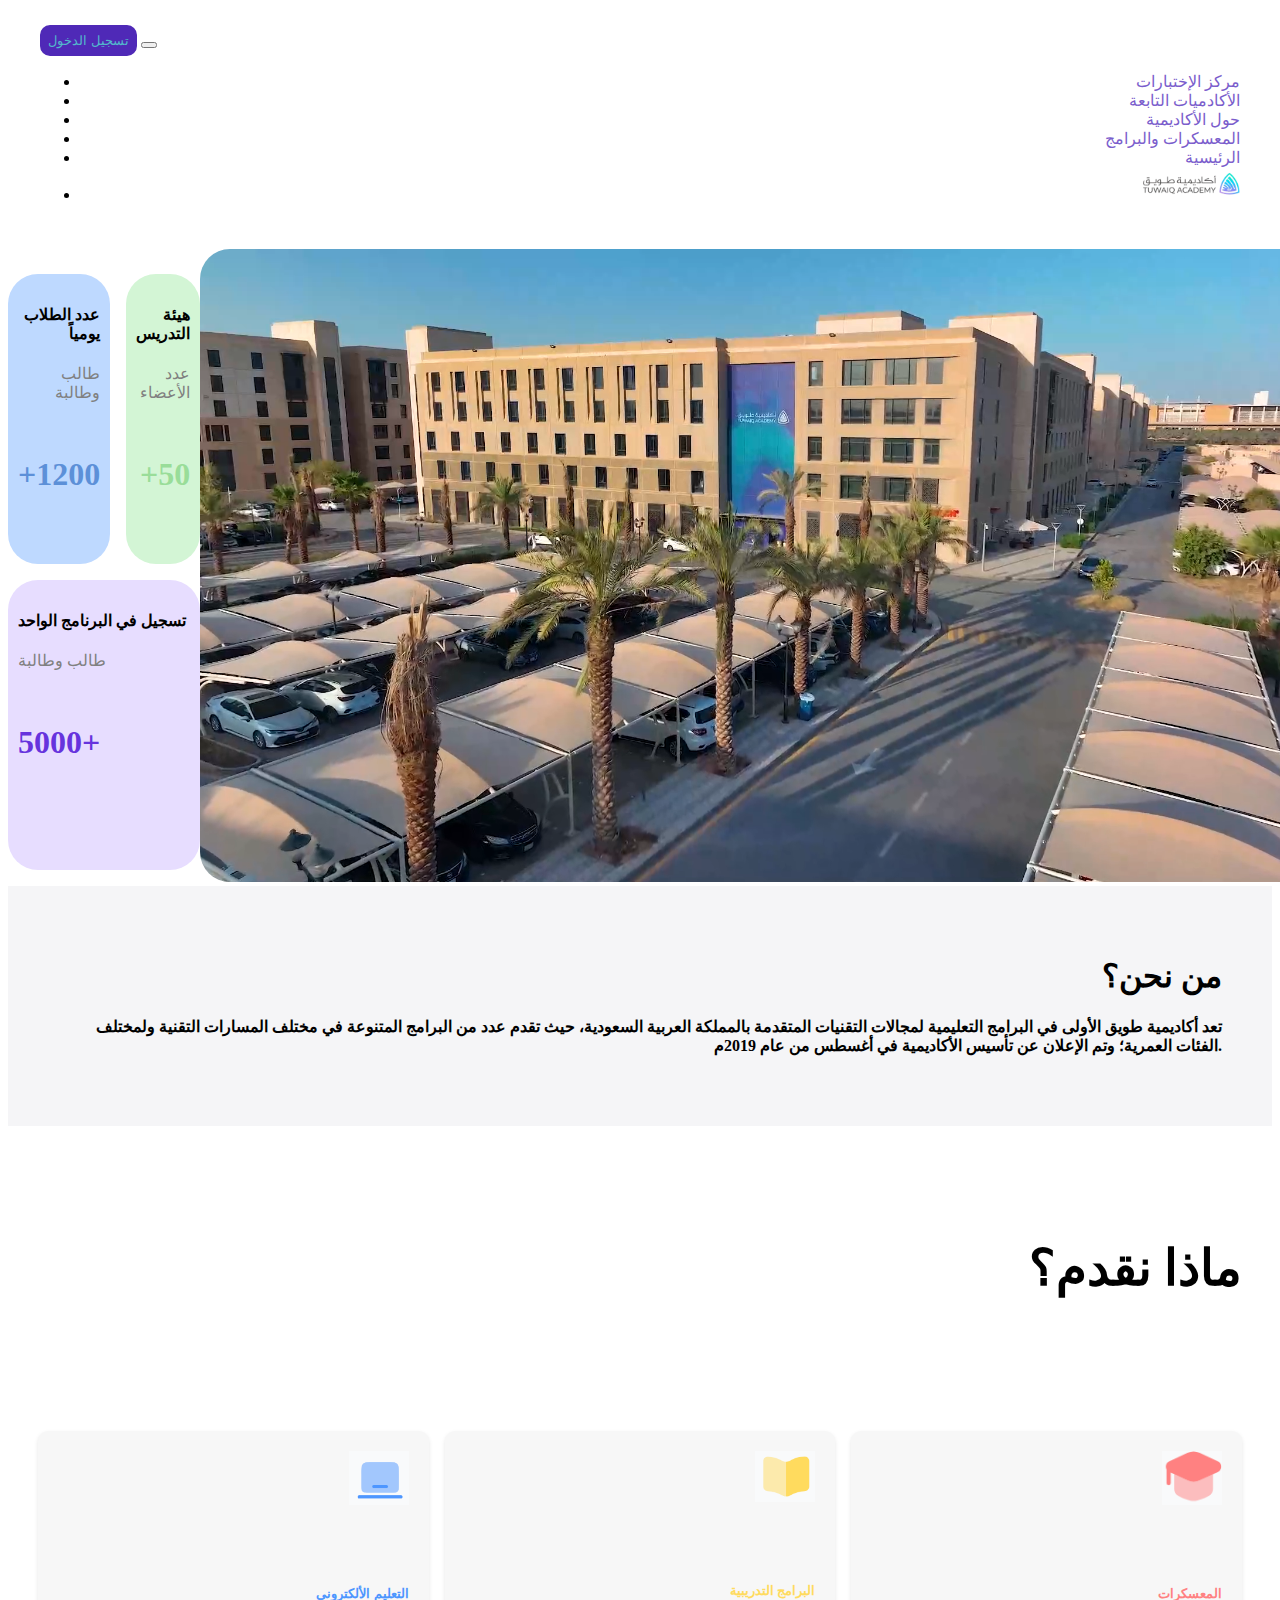
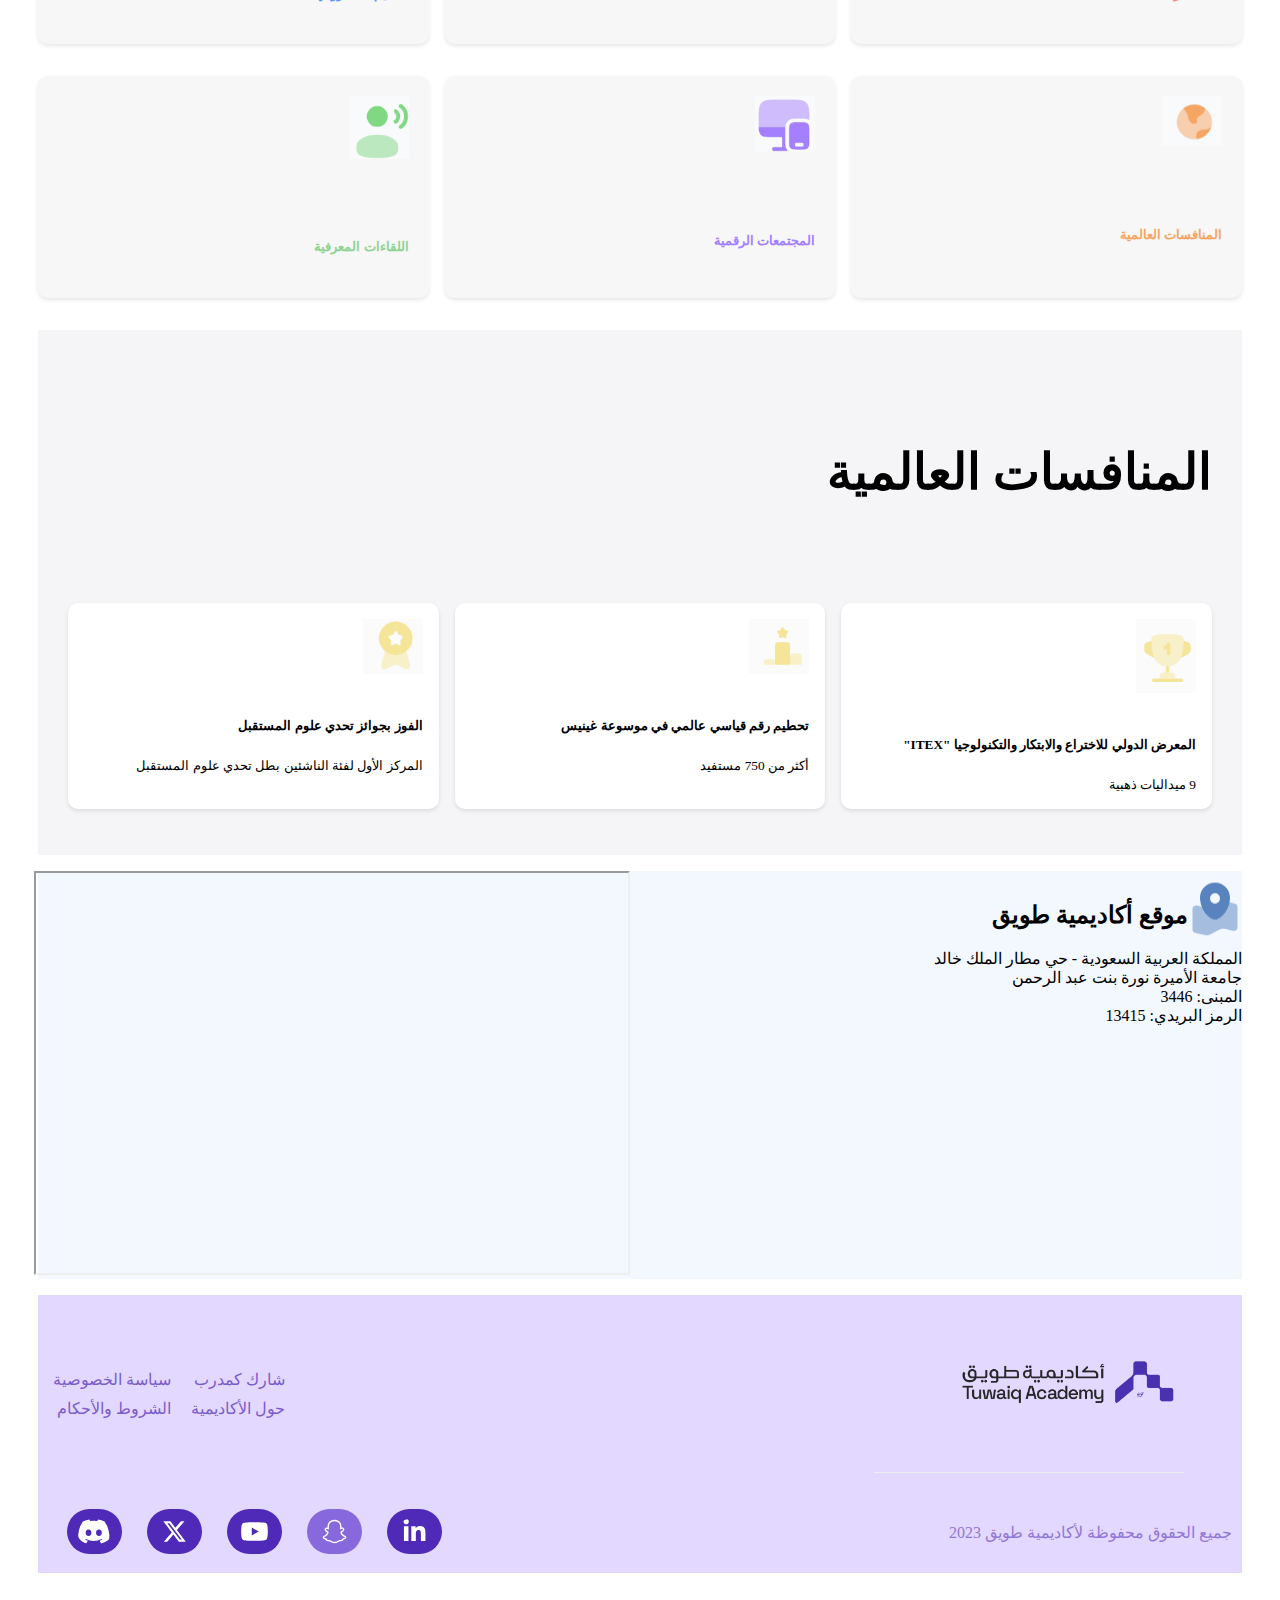
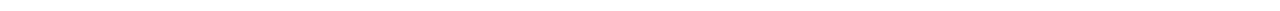
<file: about.html>
<!DOCTYPE html>
<html lang="en">

<head>
    <meta charset="UTF-8">
    <meta name="viewport" content="width=device-width, initial-scale=1.0">
    <link rel="icon" type="image/x-icon" href="https://cdn.tuwaiq.edu.sa/landing/images/logo/favicon.ico">

    <link href="https://cdn.jsdelivr.net/npm/bootstrap@5.1.3/dist/css/bootstrap.min.css" rel="stylesheet"
        integrity="sha384-1BmE4kWBq78iYhFldvKuhfTAU6auU8tT94WrHftjDbrCEXSU1oBoqyl2QvZ6jIW3" crossorigin="anonymous">
    <link rel="stylesheet" href="about.css">
    <link href="https://cdnjs.cloudflare.com/ajax/libs/font-awesome/6.0.0-beta3/css/all.min.css" rel="stylesheet">
    <title>أكاديمية طويق</title>

</head>

<body>

    <nav class="navbar navbar-expand-lg navbar-light sticky-top"
        style="border: 2px solid white; padding: 15px 30px; background-color: white;">
        <div class="container d-flex justify-content-between align-items-center">
            <button class="sign_btn">تسجيل الدخول </button>
            

            <button class="navbar-toggler" type="button" data-bs-toggle="collapse" data-bs-target="#main"
                aria-controls="main" aria-expanded="false" aria-label="Toggle navigation">
                <span class="navbar-toggler-icon"></span>
            </button>

            <div class="collapse navbar-collapse" id="main">
                <ul class="navbar-nav ms-auto my-2 my-lg-0 navbar-nav-scroll" style="--bs-scroll-height: 100px;">
                    <li class="nav-item"><a class="nav-link p-2 p-lg-3">مركز الإختبارات</a></li>
                    <li class="nav-item"><a class="nav-link p-2 p-lg-3">الأكادميات التابعة</a></li>
                    <li class="nav-item"><a class="nav-link p-2 p-lg-3" href="about.html">حول الأكاديمية</a></li>
                    <li class="nav-item"><a class="nav-link p-2 p-lg-3">المعسكرات والبرامج</a></li>
                    <li class="nav-item"><a class="nav-link p-2 p-lg-3" href="index.html">الرئيسية</a></li>
                    <li class="nav-item"><a class="nav-link p-2 p-lg-3"><img src="logo.png" width="100px"
                                alt="Logo"></a></li>
                </ul>
            </div>
        </div>
    </nav>
    <div class="about_page">
        <div class="card-section">
            <div class="container">
                <div dir="rtl" class="card-row">
                    <div class="card-box green">
                        <h4>هيئة التدريس</h4>
                        <p>عدد الأعضاء</p>
                        <h5 style="color: #9d9;">50+</h5>
                    </div>

                    <div class="card-box blue">
                        <h4>عدد الطلاب يومياً</h4>
                        <p>طالب وطالبة</p>
                        <h5 style="color: #5c90d8;">1200+</h5>
                    </div>
                </div>


                <div class="card-row">
                    <div class="card-box purple">
                        <h4>تسجيل في البرنامج الواحد</h4>
                        <p>طالب وطالبة</p>
                        <h5 style="color: #63d">5000+</h5>
                    </div>
                </div>
            </div>
        </div>


        <div class="video-section">
            <video class="video_about" autoplay loop muted src="introS2.mp4"></video>
        </div>
    </div>


    <div class="introduction">
        <div class="introduc_1">
            <h1>من نحن؟</h1>
            <h4>تعد أكاديمية طويق الأولى في البرامج التعليمية لمجالات التقنيات المتقدمة بالمملكة العربية السعودية، حيث
                تقدم عدد من البرامج المتنوعة في مختلف المسارات التقنية ولمختلف الفئات العمرية؛ وتم الإعلان عن تأسيس
                الأكاديمية في أغسطس من عام 2019م.</h4>
        </div>
    </div>
    <div dir="rtl" class="card-container">
        <h5 style="font-size: 50px;">ماذا نقدم؟</h5>
        <br>
        <div class="card-row">
            <div class="card-item red-card">
                <img width="60vh" src="Camps.png" alt=""> <br> <br> <br> <br>
                <h5 style="color: #ff8181;">المعسكرات</h5>
            </div>

            <div class="card-item yellow-card">
                <img width="60vh" src="Books.png" alt=""> <br> <br> <br> <br>
                <h5 style="color: #ffdb5e;">البرامج التدريبية</h5>
            </div>

            <div class="card-item purple-card">
                <img width="60vh" src="online.png" alt=""> <br> <br> <br> <br>
                <h5 style="color: #4d96ff;">التعليم الألكتروني</h5>
            </div>
        </div>

        <div class="card-row">
            <div class="card-item orange-card">
                <img width="60vh" src="Earth.png" alt=""> <br> <br> <br> <br>
                <h5 style="color: #f5a664;">المنافسات العالمية</h5>
            </div>

            <div class="card-item purple2-card">
                <img width="60vh" src="Desktop.png" alt=""> <br> <br> <br> <br>
                <h5 style="color: #a480ff;">المجتمعات الرقمية</h5>
            </div>

            <div class="card-item purple-card">
                <img width="60vh" src="Wirless.png" alt=""> <br> <br> <br> <br>
                <h5 style="color: #8fd393;">اللقاءات المعرفية</h5>
            </div>
        </div>

        <div dir="rtl" class="card-container-Award">
            <h5 style="font-size: 50px;">المنافسات العالمية</h5>
            <br>
            <div class="card-row">
                <div class="card-Awawrd">
                    <img width="60vh" src="Troophy.png" alt=""> <br> <br>
                    <h5>المعرض الدولي للاختراع والابتكار والتكنولوجيا "ITEX"</h5>
                    <small class="text-muted">9 ميداليات ذهبية</small>
                </div>

                <div class="card-Awawrd">
                    <img width="60vh" src="Starrs.png" alt=""> <br> <br>
                    <h5>تحطيم رقم قياسي عالمي في موسوعة غينيس</h5>
                    <small class="text-muted">أكثر من 750 مستفيد</small>
                </div>


                <div class="card-Awawrd">
                    <img width="60vh" src="Troop.png" alt=""> <br> <br>
                    <h5>الفوز بجوائز تحدي علوم المستقبل</h5>
                    <small class="text-muted">المركز الأول لفئة الناشئين بطل تحدي علوم المستقبل</small>
                </div>

            </div>
        </div>



        <div class="card-Tuwaiq">
           
            <div class="info-container">
                <div class="Loc_Tuwaiq">
                    <img src="Location2.png">
                    <h2 id="Tuwaiq_name">موقع أكاديمية طويق</h2>
                </div>
        
                <small class="text-muted" style="font-size: medium;">
                    المملكة العربية السعودية - حي مطار الملك خالد <br>
                    جامعة الأميرة نورة بنت عبد الرحمن <br>
                    المبنى: 3446 <br>
                    الرمز البريدي: 13415 <br>
                </small>
            </div>
            <div class="map-container">
                <div class="Googlemap_tuwaiq">
                    <iframe
                        src="https://www.google.com/maps/embed?pb=!1m14!1m8!1m3!1d3620.2869293795693!2d46.712918!3d24.854048!3m2!1i1024!2i768!4f13.1!3m3!1m2!1s0x3e2efbd2d9c324c7%3A0x9124f530f1b56443!2sTuwaiq%20Academy!5e0!3m2!1sen!2ssa!4v1725768085327!5m2!1sen!2ssa"
                        width="100%" height="400" allowfullscreen="" loading="lazy"
                        referrerpolicy="no-referrer-when-downgrade"></iframe>
                </div>
            </div>
        </div>
        
        <footer class="foot_family">
            <div class="First_foot">
                <div class="logo_container">
                    <img src="Tuwaiq3.png" alt="Logo">
                </div>
                <div class="left_Foot">
                    <div class="links_group">
                        <a href="">شارك كمدرب</a>
                        <a href="">حول الأكاديمية</a>
                    </div>
                    <div class="links_group">
                        <a href="">سياسة الخصوصية</a>
                        <a href="">الشروط والأحكام</a>
                    </div>
                </div>
             
            </div>
           
           <div class="bottom_nav">

<p style="color: #9177d7;">جميع الحقوق محفوظة لأكاديمية طويق 2023</p>
<img src="Social.png" alt="">




           </div>
            
        </footer>
        
        
        
                <script src="https://cdn.jsdelivr.net/npm/bootstrap@5.1.3/dist/js/bootstrap.bundle.min.js"></script>

</body>

</html>
</file>
<file: about.css>
.navbar .navbar-nav .nav-link {
    display: flex;
    justify-content: right;
}

.about_page {
    display: flex;
    justify-content: space-between;
    margin-top: 1em;
}

.sign_btn{
    background-color: #4f29b7;
    color: #53b7cc;
    border-radius: 10px;
    border: 3px solid #4f29b7;
    padding: 5px;
}


.video-section {
    width: 100%;
    border-radius: 30px;
}

.video_about {
    width: 125vh;
    border-radius: 30px;
}

.card-section {
    width: 50%;
    display: flex;
    flex-direction: column-reverse;
}


.card-row {
    display: flex;
    justify-content: space-between;
    gap: 1rem;
    margin-bottom: 1rem;
}


.card-box {
    width: 100%;
    height: 30vh;
    padding: 10px;
    border-radius: 30px;
    background-color: #f7f7f7;
}


.green {
    background-color: #d3f5d5;
    background-repeat: no-repeat;
    background-position: bottom right;
    background-size: 50%;
   
}

.blue {
    background-color: #bed9ff;
    background-repeat: no-repeat;
    background-position: bottom right;
    background-size: 50%;
}

.purple {
    width: 100%;
    background-color: #e7ddff;
    background-repeat: no-repeat;
    background-position: bottom right;
    background-size: 50%;
}

.card-box h5 {
    color: #333;
    font-size: xx-large;
}

.card-box p {
    color: gray;
    font-weight: 300;
}
.introduction {
    background-color: #f5f5f7;
    padding: 50px; 
}

.introduc_1 {
    text-align: right; 
    
}

.card-container {
    display: flex;
    flex-direction: column;
    gap: 1em;
    padding: 30px;
}

.card-row {
    display: flex;
    gap: 1em; 
}

.card-item {
    flex: 3; 
    border-radius: 10px;
    padding: 1em;
    background-color: #f7f7f7; 
    box-shadow: 0 2px 4px rgba(0,0,0,0.1); 
}



.card-item{
    padding: 20px;

}


.card-container-Award{
    background-color: #f5f5f7;
    padding: 30px;

}

.card-Awawrd{
    flex: 3; 
    border-radius: 10px;
    padding: 1em;
    background-color: white; 
    box-shadow: 0 2px 4px rgba(0,0,0,0.1); 

}

.card-Tuwaiq {
    display: flex;
    justify-content: space-between;
    align-items: flex-start;
    gap: 20px; 
    background-color: #f3f8ff;
}

.map-container {
    flex: 1;
}

.info-container {
    flex: 1;
}

.Googlemap_tuwaiq iframe {
    width: 100%;
    height: 200; 
    
}
#Tuwaiq_name{
    display: flex;
    padding-top: 10px;
}
.Loc_Tuwaiq{
    display: flex;
}

.foot_family {
    background-color: #e3d8ff;
}

.First_foot {
    padding: 15px;
    display: flex;
    justify-content: space-between; 
    align-items: center; 
}

.left_Foot {
    display: flex;
    gap: 20px; 
}

.links_group {
    display: flex;
    flex-direction: column;
    gap: 10px; 
    align-items: start; 
   
}


a  {
    text-decoration:none;
    color: #7a5dcc;
}


.bottom_nav {
    display: flex;
    justify-content: space-between; 
    align-items: center; 
    padding: 10px;
    background-color: #e3d8ff;
}





















@media (max-width: 768px) {

   

    
    .sign_btn{
        display: none;
    }
}



@media (min-width: 769px) {
    .navbar-brand {
        margin-left: auto;
        order: 1;
    }
   


    .navbar-toggler {
        order: 1;
    }

    .navbar-nav {
        flex-grow: 1;
        justify-content: flex-end;
    }
}
</file>
